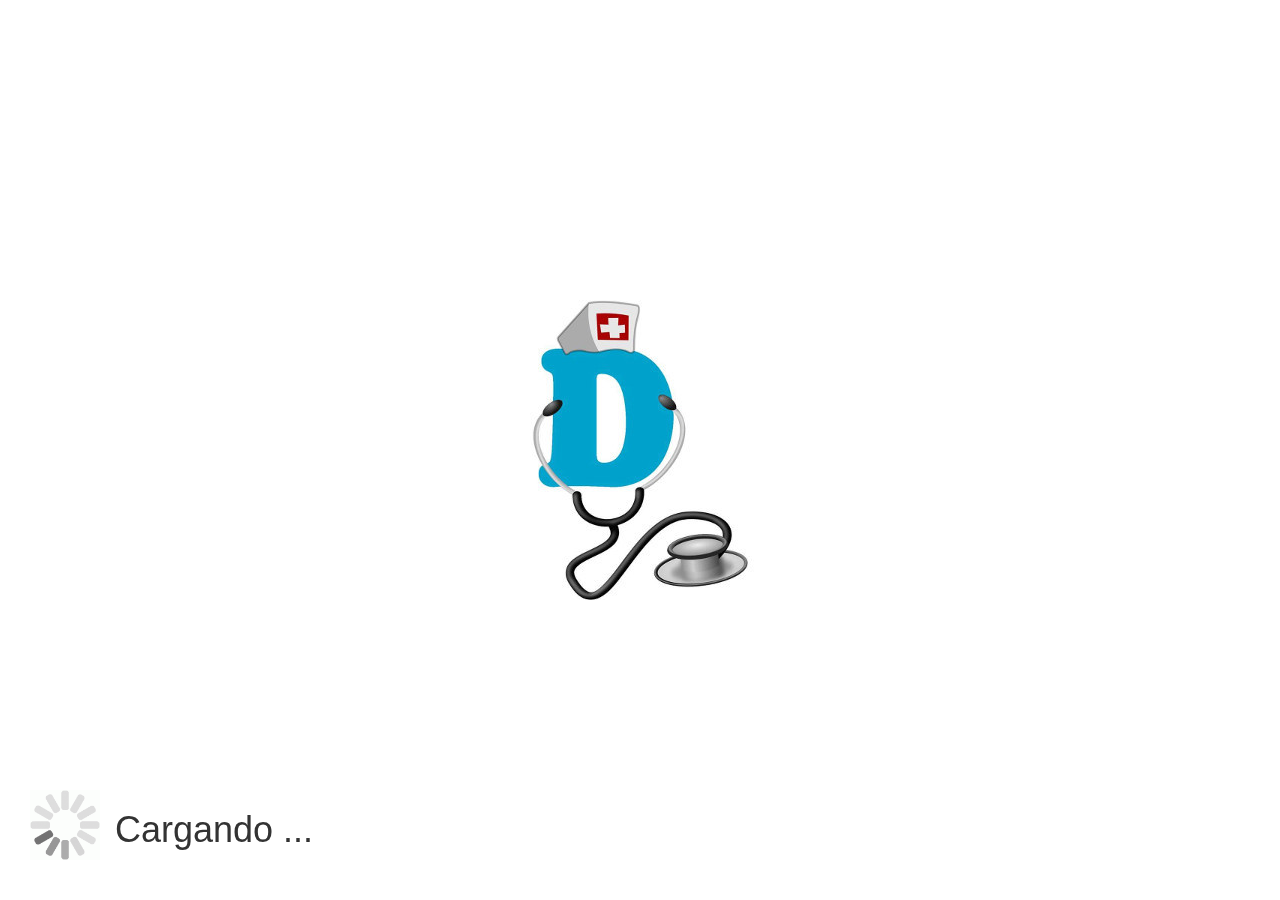
<file: index.html>
<!DOCTYPE html>
<html class="homescreen" lang="en">
<head>
    <meta charset="utf-8">
    <meta http-equiv="X-UA-Compatible" content="IE=edge">
    <meta name="viewport" content="width=device-width, initial-scale=1.0 maximum-scale=1.0, minimum-scale=1.0, user-scalable=no">

    <title>Dicleym app</title>

    <!-- Bootstrap -->
    <link href="bower_components/bootstrap/dist/css/bootstrap.min.css" rel="stylesheet">    
    <link href="css/style-aditional.css" rel="stylesheet">
    
    <!-- Manifiesto -->
    <link rel="manifest" href="manifest.json">
    <meta name="theme-color" content="#29BDBB">
    <link rel="icon" sizes="300x300" href="img/logo-300.png">
</head>
<body class="">
    <div class="col-xs-12 loading-gif">    
        <img src="img/loading.gif" alt="Logo" class="img-responsive col-xs-7">
        <h1 class="colxs-5">Cargando ...</h1>
    </div>
    
    <!-- jQuery (necessary for Bootstrap's JavaScript plugins) -->
    <script src="https://ajax.googleapis.com/ajax/libs/jquery/1.11.3/jquery.min.js"></script>
    <!-- Include all compiled plugins (below), or include individual files as needed -->
    <script src="bower_components/bootstrap/dist/js/bootstrap.min.js"></script>
    <script>
        setTimeout(function () {
        window.location = 'home.html';
        //window.location = 'somepage.html';
        //etc.
    }, 2000);
    </script>
</body>
</html>
</file>
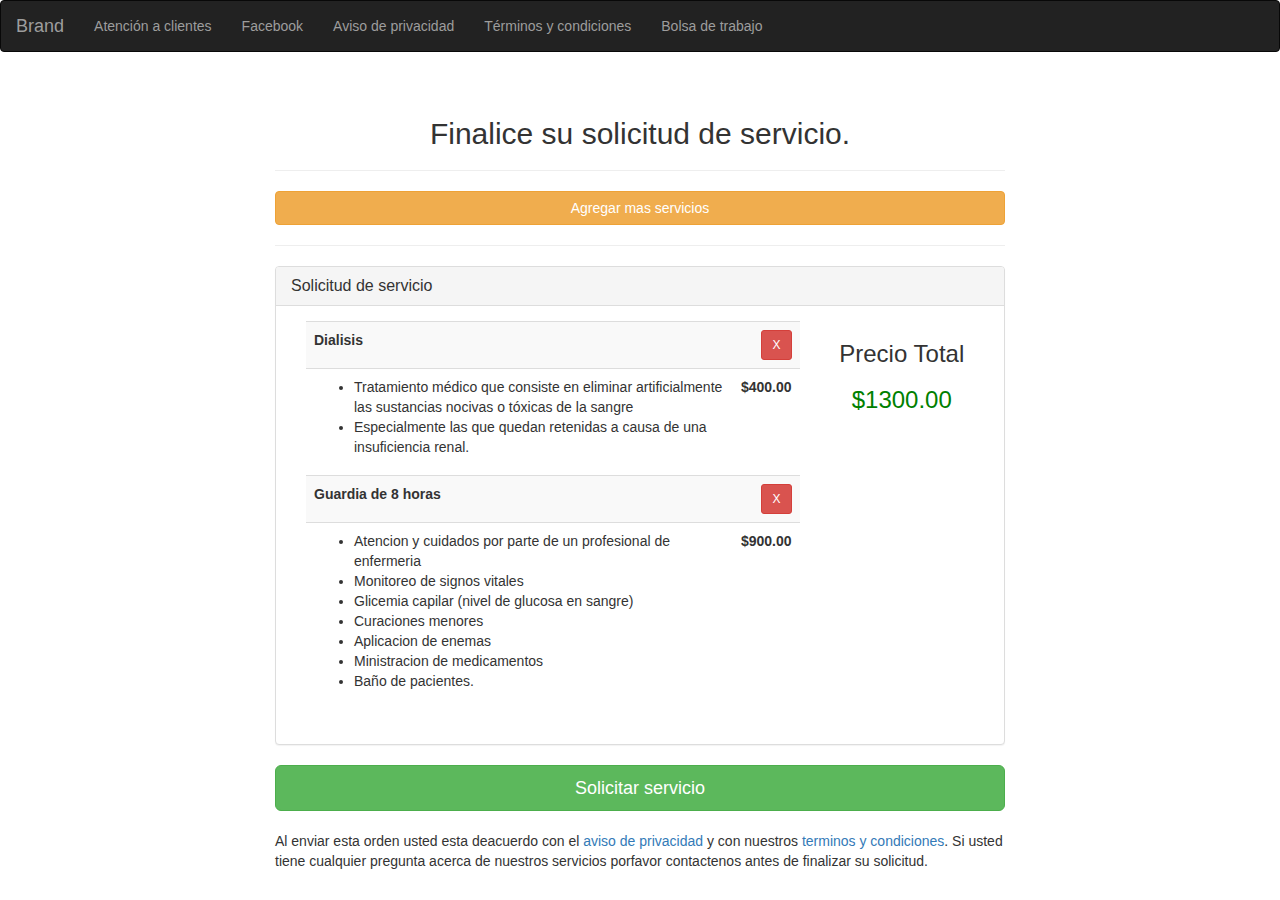
<file: checkout.html>
<!DOCTYPE html>
<html lang="en">
<head>
    <meta charset="utf-8">
    <meta http-equiv="X-UA-Compatible" content="IE=edge">
    <meta name="viewport" content="width=device-width, initial-scale=1.0 maximum-scale=1.0, minimum-scale=1.0, user-scalable=no">

    <title>Dicleym app</title>

    <!-- Bootstrap -->
    <link href="bower_components/bootstrap/dist/css/bootstrap.min.css" rel="stylesheet">
    <link href="css/style-aditional.css" rel="stylesheet">
</head>
<body>
    <nav class="navbar navbar-inverse">
        <div class="container-fluid">
            <!-- Brand and toggle get grouped for better mobile display -->
            <div class="navbar-header">
              
              <a class="navbar-brand" href="home2.html">
                <!-- <img alt="Dicleym" src="img/logo-144.png"> -->
                Brand
              </a>

              <button type="button" class="navbar-toggle collapsed" data-toggle="collapse" data-target="#bs-example-navbar-collapse-1" aria-expanded="false">
                <span class="sr-only">Toggle navigation</span>
                <span class="icon-bar"></span>
                <span class="icon-bar"></span>
                <span class="icon-bar"></span>
              </button>
            </div>

            <!-- Collect the nav links, forms, and other content for toggling -->
            <div class="collapse navbar-collapse" id="bs-example-navbar-collapse-1">
                <ul class="nav navbar-nav">
                    <li><a href="#">Atención a clientes</a></li>
                    <li><a href="#">Facebook</a></li>
                    <li><a href="#">Aviso de privacidad</a></li>
                    <li><a href="#">Términos y condiciones</a></li>
                    <li><a href="#">Bolsa de trabajo</a></li>
                </ul>
            </div><!-- /.navbar-collapse -->
        </div><!-- /.container-fluid -->
    </nav>

    <div class='container'>
    <div class='row' style='padding-top:25px; padding-bottom:25px;'>
        <div class='col-md-12'>
            <div id='mainContentWrapper'>
                <div class="col-md-8 col-md-offset-2">
                    <h2 style="text-align: center;">
                        Finalice su solicitud de servicio.
                    </h2>
                    <hr/>
                    <a href="home2.html" class="btn btn-warning" style="width: 100%;"> Agregar mas servicios</a>
                    <hr/>
                    <div class="shopping_cart">
                        <form class="form-horizontal" role="form" action="" method="post" id="payment-form">
                            <div class="panel-group" id="accordion">
                                <div class="panel panel-default">
                                    <div class="panel-heading">
                                        <h4 class="panel-title">
                                            <a data-toggle="collapse" data-parent="#accordion" href="#collapseOne">Solicitud de servicio</a>
                                        </h4>
                                    </div>
                                    <div id="collapseOne" class="panel-collapse collapse in">
                                        <div class="panel-body">
                                            <div class="items">
                                                <div class="col-md-9">
                                                    <table class="table table-striped">
                                                        <tr>
                                                            <td colspan="2">
                                                                <a class="btn btn-danger btn-sm pull-right"
                                                                   href="#"
                                                                   title="Remove Item">X</a>
                                                                <b>
                                                                    Dialisis</b></td>
                                                        </tr>
                                                        <tr>
                                                            <td>
                                                                <ul>
                                                                    <li>Tratamiento médico que consiste en eliminar artificialmente las sustancias nocivas o tóxicas de la sangre</li>
                                                                    <li>
                                                                    Especialmente las que quedan retenidas a causa de una insuficiencia renal.
                                                                    </li>
                                                                </ul>
                                                            </td>
                                                            <td>
                                                                <b>$400.00</b>
                                                            </td>
                                                        </tr>
                                                        <tr>
                                                            <td colspan="2">
                                                                <a class="btn btn-danger btn-sm pull-right"
                                                                   href="#"
                                                                   title="Remove Item">X</a>
                                                                <b>
                                                                    Guardia de 8 horas</b></td>
                                                        </tr>
                                                        <tr>
                                                            <td>
                                                                <ul>
                                                                    <li>Atencion y cuidados por parte de un profesional de enfermeria </li>
                                                                    <li>Monitoreo de signos vitales </li>
                                                                    <li>Glicemia capilar (nivel de glucosa en sangre)</li>
                                                                    <li>Curaciones menores </li>
                                                                    <li>Aplicacion de enemas </li>
                                                                    <li>Ministracion de medicamentos </li>
                                                                    <li>Baño de pacientes.</li>
                                                                </ul>
                                                            </td>
                                                            <td>
                                                                <b>$900.00</b>
                                                            </td>
                                                        </tr>
                                                    </table>
                                                </div>
                                                <div class="col-md-3">
                                                    <div style="text-align: center;">
                                                        <h3>Precio Total</h3>
                                                        <h3><span style="color:green;">$1300.00</span></h3>
                                                    </div>
                                                </div>
                                            </div>
                                        </div>
                                    </div>
                                    
                                </div>
                            </div>

                            <a class="btn btn-success btn-lg" style="width:100%;" href="compra1.html" role="button"> Solicitar servicio </a>
                            <div style="text-align: left;"><br/>
                                Al enviar esta orden usted esta deacuerdo con el <a href="#">aviso de privacidad </a> y con nuestros <a href="#"> terminos y condiciones</a>. Si usted tiene cualquier pregunta acerca de nuestros servicios porfavor contactenos antes de finalizar su solicitud.
                            </div>
                        </form>
                    </div>
                </div>
            </div>
        </div>
    </div>
    </div>


    <!-- jQuery (necessary for Bootstrap's JavaScript plugins) -->
    <script src="https://ajax.googleapis.com/ajax/libs/jquery/1.11.3/jquery.min.js"></script>
    <!-- Include all compiled plugins (below), or include individual files as needed -->
    <script src="bower_components/bootstrap/dist/js/bootstrap.min.js"></script>
</body>
</html>
</file>
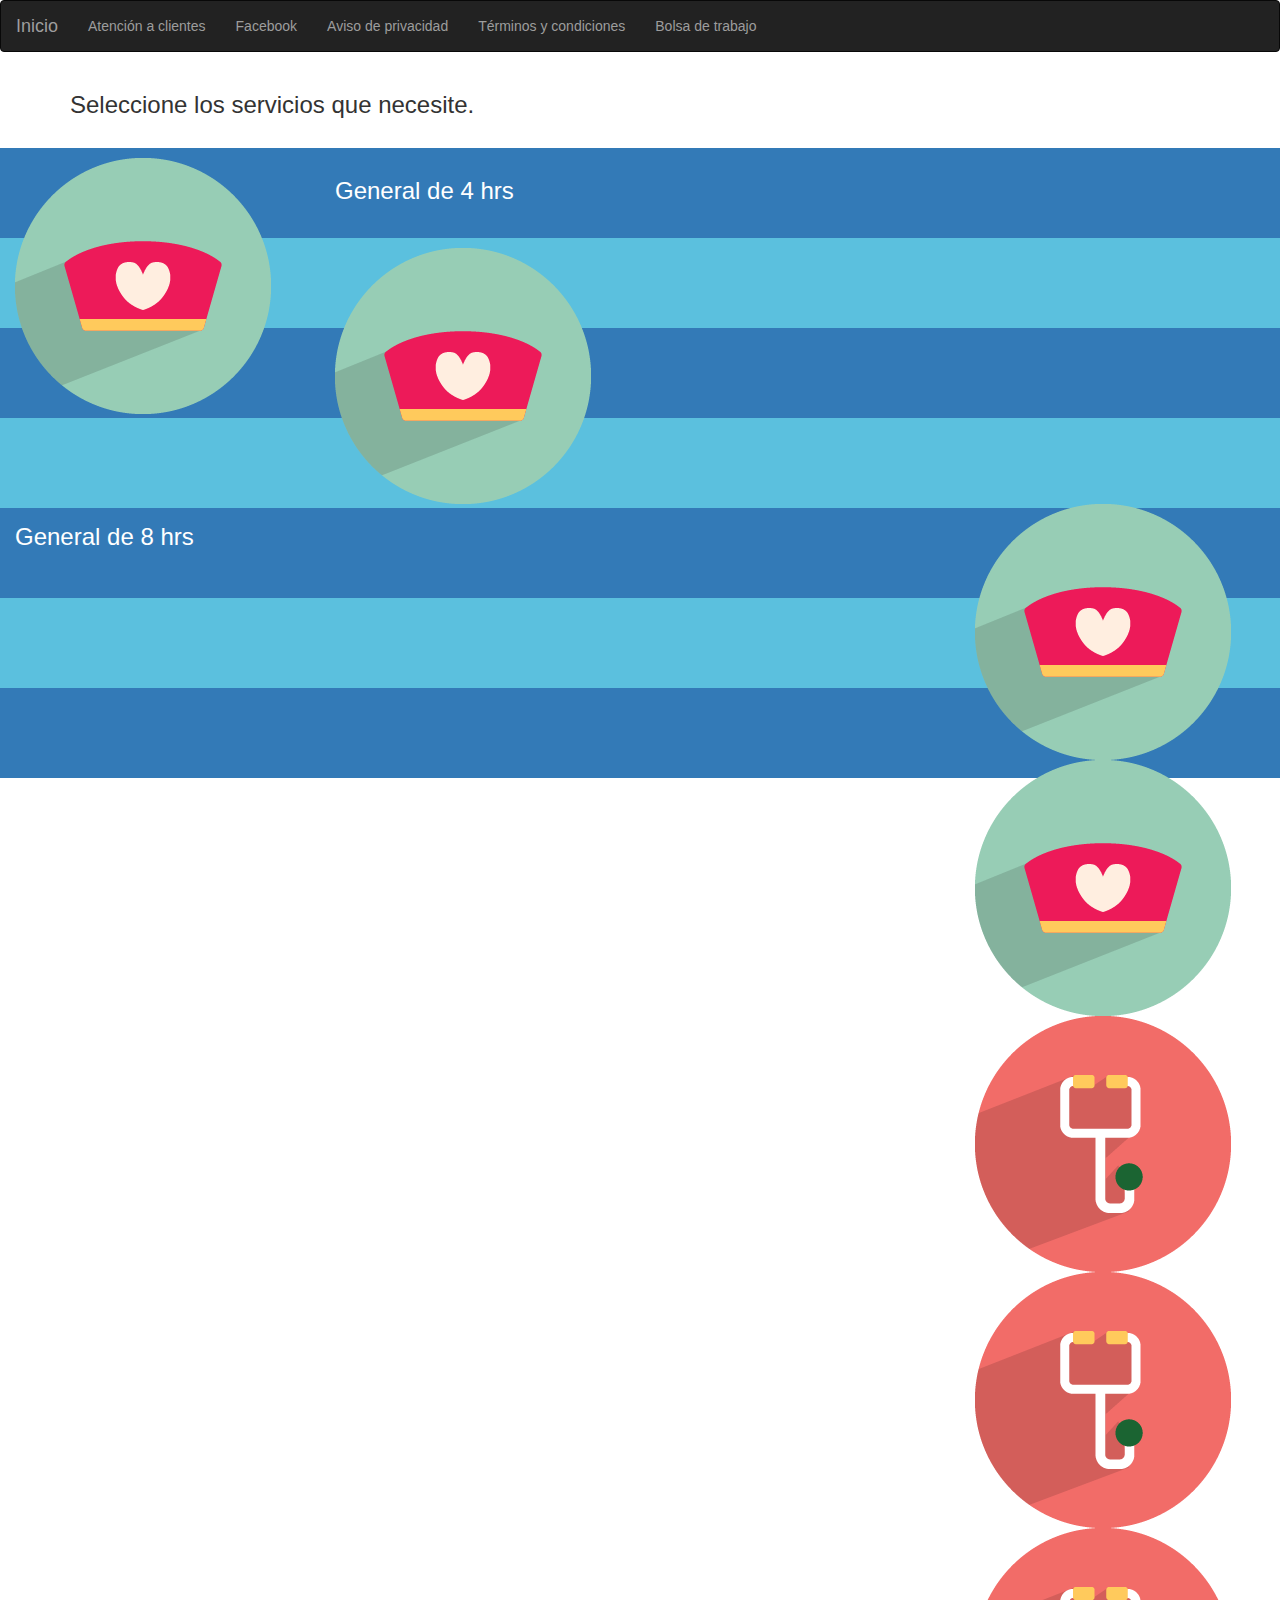
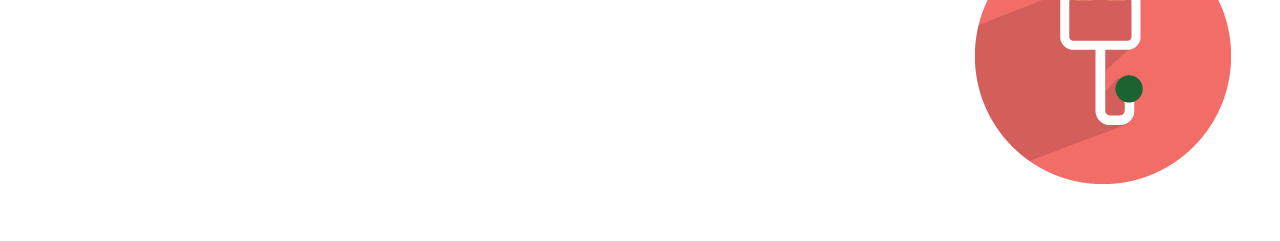
<file: guardias.html>
<!DOCTYPE html>
<html lang="en">
<head>
    <meta charset="utf-8">
    <meta http-equiv="X-UA-Compatible" content="IE=edge">
    <meta name="viewport" content="width=device-width, initial-scale=1.0 maximum-scale=1.0, minimum-scale=1.0, user-scalable=no">

    <title>Servicios</title>

    <!-- Bootstrap <--></-->
    <link href="bower_components/bootstrap/dist/css/bootstrap.min.css" rel="stylesheet">
    <link href="css/style-aditional.css" rel="stylesheet">

    <!-- Manifiesto -->
    <link rel="manifest" href="manifest.json">
    <meta name="theme-color" content="#29BDBB">
    <link rel="icon" sizes="300x300" href="img/logo-300.png">
</head>
<body>
    <nav class="navbar navbar-inverse">
        <div class="container-fluid">
            <!-- Brand and toggle get grouped for better mobile display -->
            <div class="navbar-header">
              <button type="button" class="navbar-toggle collapsed" data-toggle="collapse" data-target="#bs-example-navbar-collapse-1" aria-expanded="false">
                <span class="sr-only">Toggle navigation</span>
                <span class="icon-bar"></span>
                <span class="icon-bar"></span>
                <span class="icon-bar"></span>
              </button>
              <a class="navbar-brand" href="home2.html">Inicio</a>
            </div>

            <!-- Collect the nav links, forms, and other content for toggling -->
            <div class="collapse navbar-collapse" id="bs-example-navbar-collapse-1">
                <ul class="nav navbar-nav">
                    <li><a href="#">Atención a clientes</a></li>
                    <li><a href="#">Facebook</a></li>
                    <li><a href="#">Aviso de privacidad</a></li>
                    <li><a href="#">Términos y condiciones</a></li>
                    <li><a href="#">Bolsa de trabajo</a></li>
                </ul>
            </div><!-- /.navbar-collapse -->
        </div><!-- /.container-fluid -->
    </nav>
    <div class="container-fluid">
      <div class="row"><!-- 
      <div class="col-xs-12">
        <h3>Seleccione los servicios que necesite.</h3>        
      </div> -->

        <!-- Modal -->
        <div class="modal fade" id="myModal" tabindex="-1" role="dialog" aria-labelledby="myModalLabel">
          <div class="modal-dialog" role="document">
            <div class="modal-content">
              <div class="modal-header">
                <button type="button" class="close" data-dismiss="modal" aria-label="Close"><span aria-hidden="true">&times;</span></button>
                <h4 class="modal-title" id="myModalLabel">Guardia General de 4 horas</h4>
              </div>
              <div class="modal-body">
                <p>Atencion y cuidados por parte de un profesional de enfermeria por 8 horas que incluye monitoreo de signos vitales, ministracion de medicamentos y baño de pacientes.</p>               

                <span class="label label-success" style="font-size: 16px;">$500</span>

              </div>
              <div class="modal-footer">
                <button type="button" class="btn btn-primary add" data-dismiss="modal">Agregar</button>
                <button type="button" class="btn btn-default" data-dismiss="modal">Cancelar</button>
              </div>
            </div>
          </div>
        </div>
        
        <!-- Modal -->
        <div class="modal fade" id="myModalGral8" tabindex="-1" role="dialog" aria-labelledby="myModalLabel">
          <div class="modal-dialog" role="document">
            <div class="modal-content">
              <div class="modal-header">
                <button type="button" class="close" data-dismiss="modal" aria-label="Close"><span aria-hidden="true">&times;</span></button>
                <h4 class="modal-title" id="myModalLabel">Guardia General de 8 horas</h4>
              </div>
              <div class="modal-body">
                <p>Atencion y cuidados por parte de un profesional de enfermeria por 8 horas que incluye monitoreo de signos vitales, glicemia capilar (nivel de glucosa en sangre) curaciones menores, aplicacion de enemas, ministracion de medicamentos y baño de pacientes.</p>               

                <span class="label label-success" style="font-size: 16px;">$900</span>

              </div>
              <div class="modal-footer">
                <button type="button" class="btn btn-primary add" data-dismiss="modal">Agregar</button>
                <button type="button" class="btn btn-default" data-dismiss="modal">Cancelar</button>
              </div>
            </div>
          </div>
        </div>

        <!-- Modal -->
        <div class="modal fade" id="myModal2" tabindex="-1" role="dialog" aria-labelledby="myModalLabel">
          <div class="modal-dialog" role="document">
            <div class="modal-content">
              <div class="modal-header">
                <button type="button" class="close" data-dismiss="modal" aria-label="Close"><span aria-hidden="true">&times;</span></button>
                <h4 class="modal-title" id="myModalLabel">Guardia Especialista de 8 horas</h4>
              </div>
              <div class="modal-body">
                <p>Lorem ipsum dolor sit amet, consectetur adipiscing elit. Vivamus posuere accumsan cursus.</p>               

                <span class="label label-success" style="font-size: 16px;">$1,500</span>

              </div>
              <div class="modal-footer">
                <button type="button" class="btn btn-primary add" data-dismiss="modal">Agregar</button>
                <button type="button" class="btn btn-default" data-dismiss="modal">Cancelar</button>
              </div>
            </div>
          </div>
        </div>

          <div class="container">
            <div class="text-center alert alert-info alert-dismissible fade in" role="alert" style="display: none;">
              <button type="button" class="close"><span aria-hidden="true">×</span></button>
              <strong>¡Elemento añadido!</strong>
            </div>

            <h3>Seleccione los servicios que necesite.</h3>
            <br>

          </div>

          <div class="servicio-1 center-block" id="toma_signos_vitales" data-toggle="modal" data-target="#myModal">
            <div class="col-xs-3">
                <img src="img/icons/medical cap.png" alt="" class="img-responsive servicio-logo" alt="Responsive image">
            </div>
            <div class="col-xs-9 ">
                <h3>General de 4 hrs</h3>    
            </div>
            <div class="info-servicio"></div>            
          </div>

          <div class="servicio-2 center-block" id="toma_signos_vitales" data-toggle="modal" data-target="#myModalGral8">
            <div class="col-xs-3">
                <img src="img/icons/medical cap.png" alt="" class="img-responsive servicio-logo" alt="Responsive image">
            </div>
            <div class="col-xs-9">
                <h3>General de 8 hrs</h3>    
            </div>            
          </div>
          <div class="servicio-1 center-block" id="toma_signos_vitales">
            <div class="col-xs-3">
                <img src="img/icons/medical cap.png" alt="" class="img-responsive servicio-logo" alt="Responsive image">
            </div>
            <div class="col-xs-9">
                <h3>General de 12 hrs</h3>    
            </div>            
          </div>
          <div class="servicio-2 center-block" id="toma_signos_vitales">
            <div class="col-xs-3">
                <img src="img/icons/medical cap.png" alt="" class="img-responsive servicio-logo" alt="Responsive image">
            </div>
            <div class="col-xs-9">
                <h3>General de 24 hrs</h3>    
            </div>            
          </div>
          <div class="servicio-1 center-block" id="toma_signos_vitales" data-toggle="modal" data-target="#myModal2">
            <div class="col-xs-3">
                <img src="img/icons/doctor.png" alt="" class="img-responsive servicio-logo" alt="Responsive image">
            </div>
            <div class="col-xs-9">
                <h3>Especialista de 8 hrs</h3>    
            </div>            
          </div>
          <div class="servicio-2 center-block" id="toma_signos_vitales">
            <div class="col-xs-3">
                <img src="img/icons/doctor.png" alt="" class="img-responsive servicio-logo" alt="Responsive image">
            </div>
            <div class="col-xs-9">
                <h3>Especialista de 12 hrs</h3>    
            </div>            
          </div>
          <div class="servicio-1 center-block" id="toma_signos_vitales">
            <div class="col-xs-3">
                <img src="img/icons/doctor.png" alt="" class="img-responsive servicio-logo" alt="Responsive image">
            </div>
            <div class="col-xs-9">
                <h3>Especialista de 24 hrs</h3>    
            </div>            
          </div>
          
      </div>
    </div>

    <!-- jQuery (necessary for Bootstrap's JavaScript plugins) -->
    <script src="https://ajax.googleapis.com/ajax/libs/jquery/1.11.3/jquery.min.js"></script>
    <!-- Include all compiled plugins (below), or include individual files as needed -->
    <script src="bower_components/bootstrap/dist/js/bootstrap.min.js"></script>

    <script>
      $(".add").click(function() {
        $(".alert").css("display","block");
      });

      $(".close").click(function() {
        $(".alert").css("display","none");
      });
    </script>
</body>
</html>
</file>
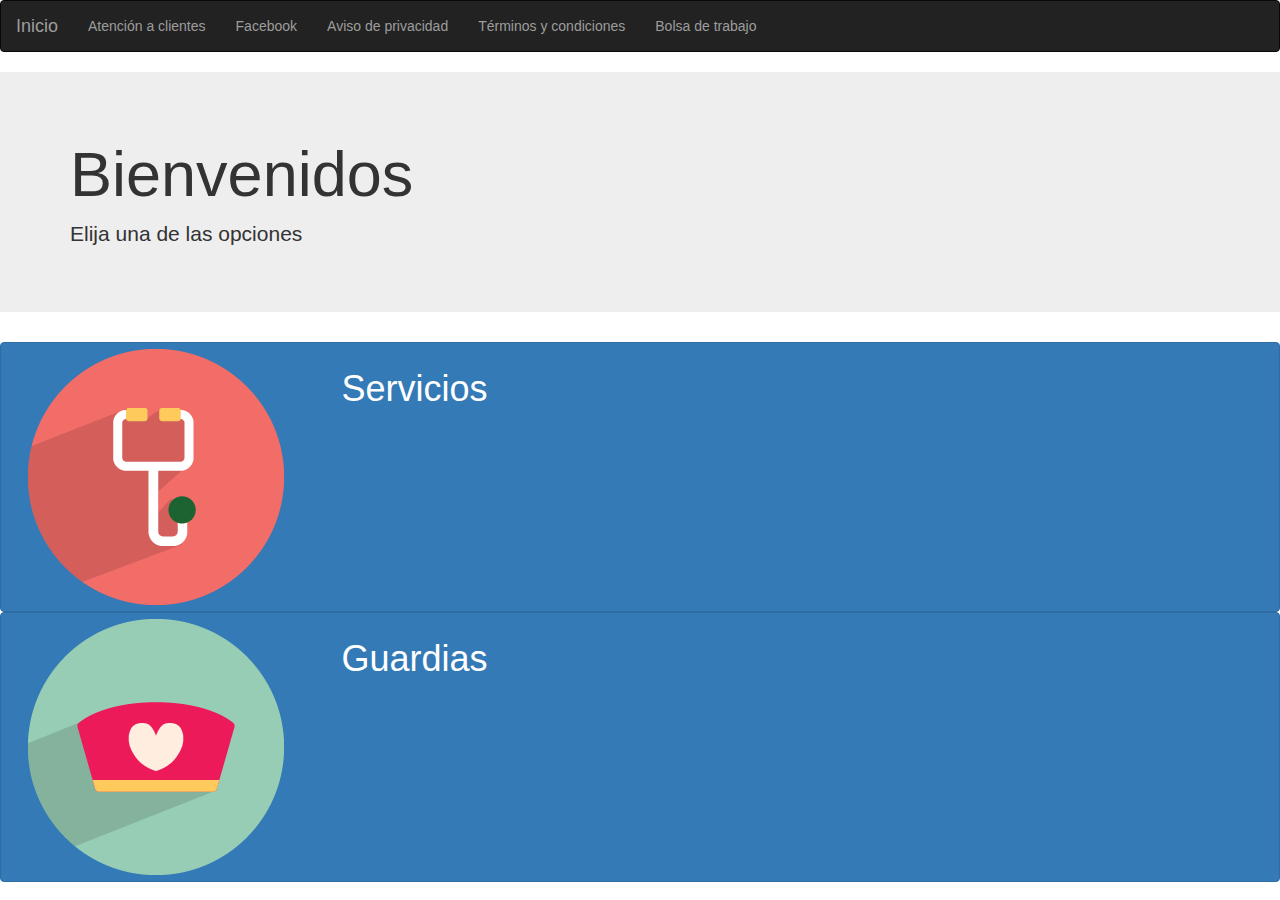
<file: home.html>
<!DOCTYPE html>
<html lang="en">
<head>
    <meta charset="utf-8">
    <meta http-equiv="X-UA-Compatible" content="IE=edge">
    <meta name="viewport" content="width=device-width, initial-scale=1.0 maximum-scale=1.0, minimum-scale=1.0, user-scalable=no">

    <title>Dicleym app</title>

    <!-- Bootstrap -->
    <link href="bower_components/bootstrap/dist/css/bootstrap.min.css" rel="stylesheet">
    <link href="css/style-aditional.css" rel="stylesheet">

    <!-- Manifiesto -->
    <link rel="manifest" href="manifest.json">
    <meta name="theme-color" content="#29BDBB">
    <link rel="icon" sizes="300x300" href="img/logo-300.png">
</head>
<body>
    <nav class="navbar navbar-inverse">
        <div class="container-fluid">
            <!-- Brand and toggle get grouped for better mobile display -->
            <div class="navbar-header">
              <button type="button" class="navbar-toggle collapsed" data-toggle="collapse" data-target="#bs-example-navbar-collapse-1" aria-expanded="false">
                <span class="sr-only">Toggle navigation</span>
                <span class="icon-bar"></span>
                <span class="icon-bar"></span>
                <span class="icon-bar"></span>
              </button>
              <a class="navbar-brand" href="#">Inicio</a>
            </div>

            <!-- Collect the nav links, forms, and other content for toggling -->
            <div class="collapse navbar-collapse" id="bs-example-navbar-collapse-1">
                <ul class="nav navbar-nav">
                    <li><a href="#">Atención a clientes</a></li>
                    <li><a href="#">Facebook</a></li>
                    <li><a href="#">Aviso de privacidad</a></li>
                    <li><a href="#">Términos y condiciones</a></li>
                    <li><a href="#">Bolsa de trabajo</a></li>
                </ul>
            </div><!-- /.navbar-collapse -->
        </div><!-- /.container-fluid -->
    </nav>


    <div class="jumbotron">
      <div class="container">
          <h1>Bienvenidos</h1>
          <p>Elija una de las opciones</p>
      </div>
    </div>

    <div class="index-btn">        
        <a class="btn btn-primary col-xs-12" href="servicios.html" role="button">
            <div class="col-xs-3">
                <img src="img/icons/doctor.png" alt="" class="img-responsive servicio-logo" alt="Responsive image">
            </div>
            <div class="col-xs-9 pull-left">
                <h1>Servicios</h1>    
            </div> 
        </a>
        <br><br><br><br><br><br>
        <a class="btn btn-primary col-xs-12" href="guardias.html" role="button">
            <div class="col-xs-3">
                <img src="img/icons/medical cap.png" alt="" class="img-responsive servicio-logo" alt="Responsive image">
            </div>
            <div class="col-xs-9 pull-left">
                <h1>Guardias</h1>    
            </div> 
        </a>
        </div>


    <!-- jQuery (necessary for Bootstrap's JavaScript plugins) -->
    <script src="https://ajax.googleapis.com/ajax/libs/jquery/1.11.3/jquery.min.js"></script>
    <!-- Include all compiled plugins (below), or include individual files as needed -->
    <script src="bower_components/bootstrap/dist/js/bootstrap.min.js"></script>
</body>
</html>
</file>
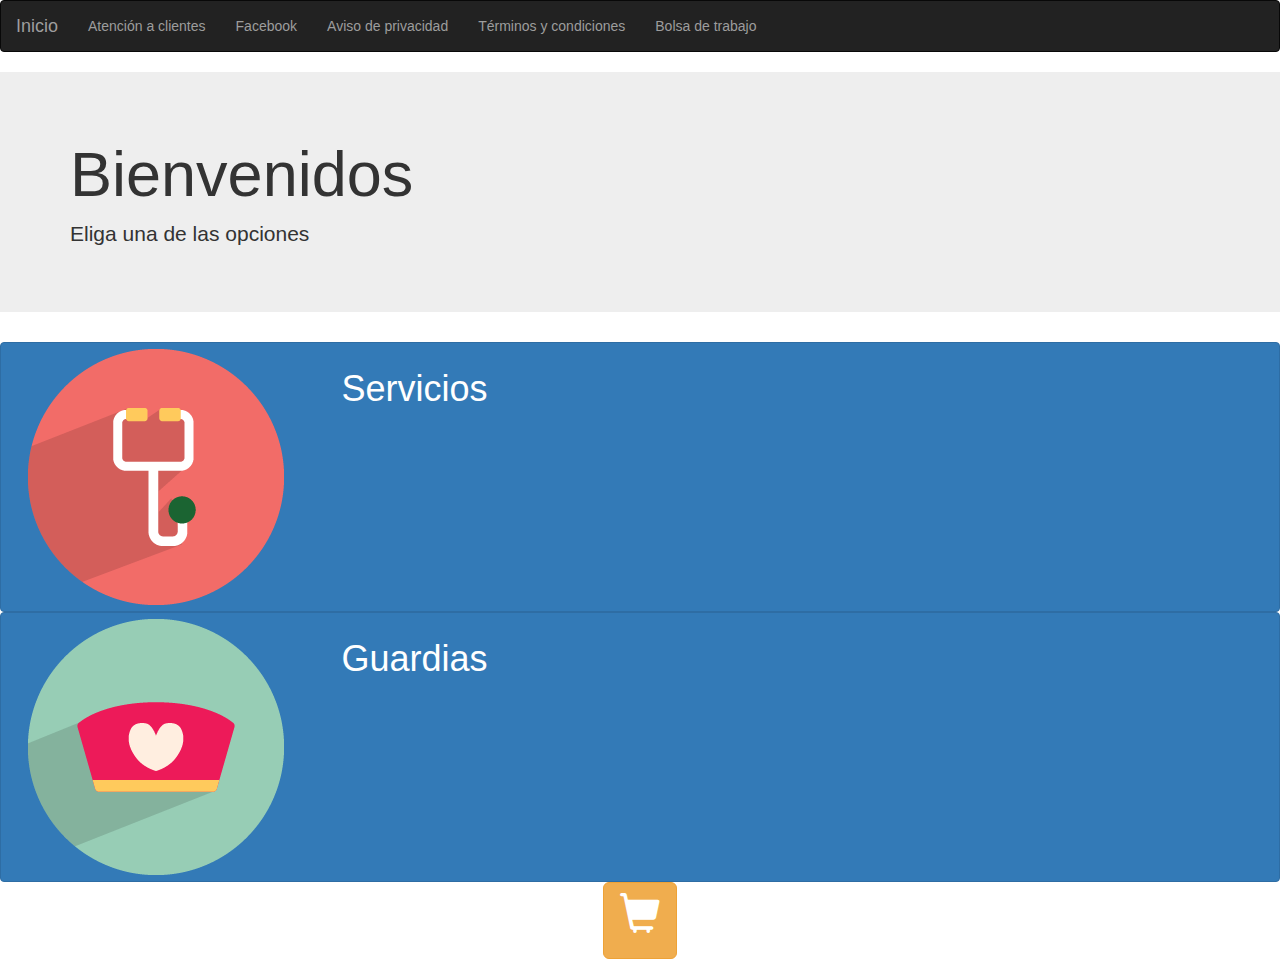
<file: home2.html>
<!DOCTYPE html>
<html lang="en">
<head>
    <meta charset="utf-8">
    <meta http-equiv="X-UA-Compatible" content="IE=edge">
    <meta name="viewport" content="width=device-width, initial-scale=1.0 maximum-scale=1.0, minimum-scale=1.0, user-scalable=no">

    <title>Dicleym app</title>

    <!-- Bootstrap -->
    <link href="bower_components/bootstrap/dist/css/bootstrap.min.css" rel="stylesheet">
    <link href="css/style-aditional.css" rel="stylesheet">
</head>
<body>
    <nav class="navbar navbar-inverse">
        <div class="container-fluid">
            <!-- Brand and toggle get grouped for better mobile display -->
            <div class="navbar-header">
              <button type="button" class="navbar-toggle collapsed" data-toggle="collapse" data-target="#bs-example-navbar-collapse-1" aria-expanded="false">
                <span class="sr-only">Toggle navigation</span>
                <span class="icon-bar"></span>
                <span class="icon-bar"></span>
                <span class="icon-bar"></span>
              </button>
              <a class="navbar-brand" href="#">Inicio</a>
            </div>

            <!-- Collect the nav links, forms, and other content for toggling -->
            <div class="collapse navbar-collapse" id="bs-example-navbar-collapse-1">
                <ul class="nav navbar-nav">
                    <li><a href="#">Atención a clientes</a></li>
                    <li><a href="#">Facebook</a></li>
                    <li><a href="#">Aviso de privacidad</a></li>
                    <li><a href="#">Términos y condiciones</a></li>
                    <li><a href="#">Bolsa de trabajo</a></li>
                </ul>
            </div><!-- /.navbar-collapse -->
        </div><!-- /.container-fluid -->
    </nav>


    <div class="jumbotron">
      <div class="container">
          <h1>Bienvenidos</h1>
          <p>Eliga una de las opciones</p>
      </div>
    </div>

    <div class="index-btn">        
        <a class="btn btn-primary col-xs-12" href="servicios.html" role="button">
            <div class="col-xs-3">
                <img src="img/icons/doctor.png" alt="" class="img-responsive servicio-logo" alt="Responsive image">
            </div>
            <div class="col-xs-9 pull-left">
                <h1>Servicios</h1>    
            </div> 
        </a>
        <br><br><br><br><br><br>
        <a class="btn btn-primary col-xs-12" href="guardias.html" role="button">
            <div class="col-xs-3">
                <img src="img/icons/medical cap.png" alt="" class="img-responsive servicio-logo" alt="Responsive image">
            </div>
            <div class="col-xs-9 pull-left">
                <h1>Guardias</h1>    
            </div> 
        </a>
        
        <br><br><br><br><br>
        <div class="row text-center">
            
        <a class="btn btn-warning btn-lg " href="checkout.html" role="button">
            <p class="text-center"><span class="glyphicon glyphicon-shopping-cart" aria-hidden="true" style="font-size: 40px;"></span></p>
        </a>

        </div>

        </div>


    <!-- jQuery (necessary for Bootstrap's JavaScript plugins) -->
    <script src="https://ajax.googleapis.com/ajax/libs/jquery/1.11.3/jquery.min.js"></script>
    <!-- Include all compiled plugins (below), or include individual files as needed -->
    <script src="bower_components/bootstrap/dist/js/bootstrap.min.js"></script>
</body>
</html>
</file>
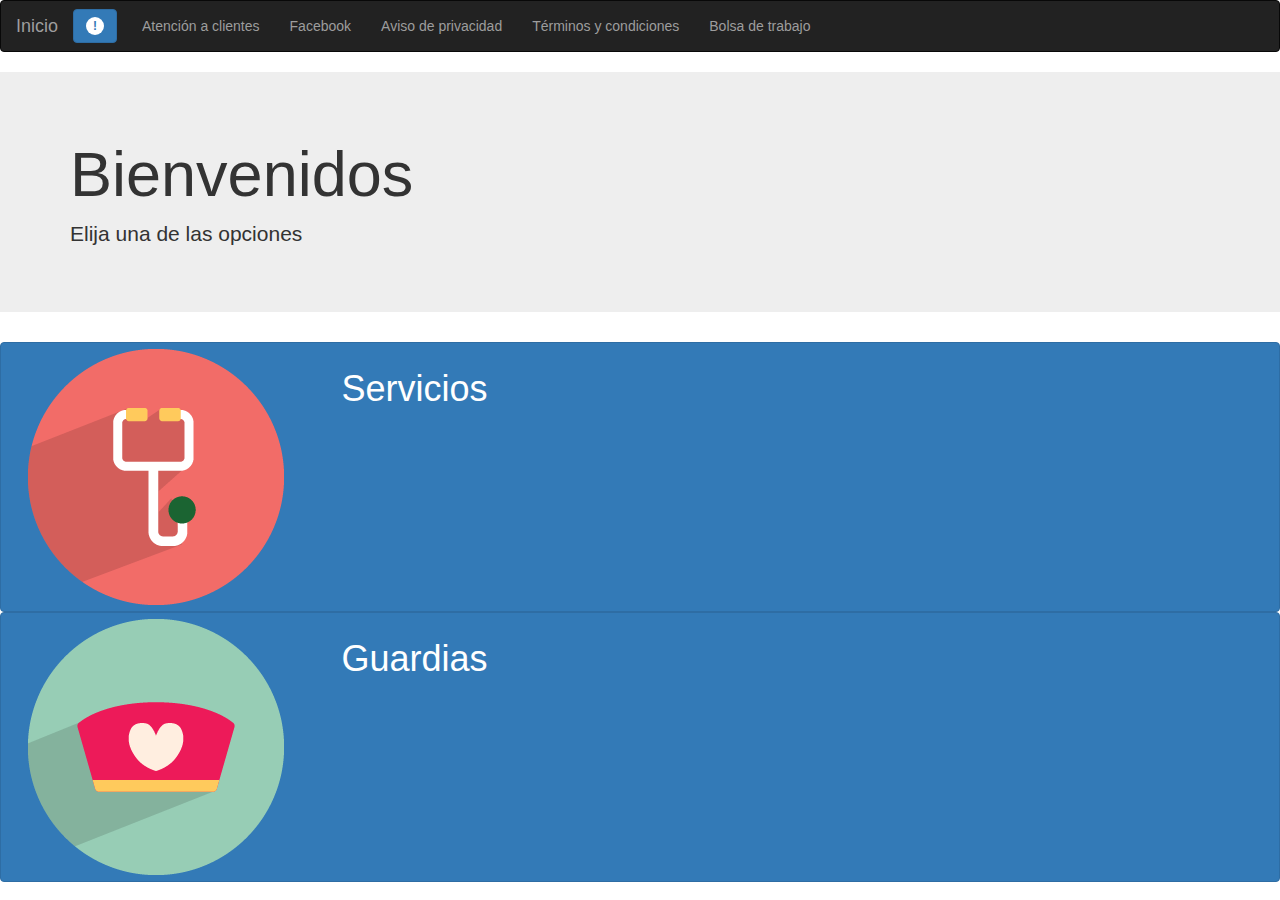
<file: home3.html>
<!DOCTYPE html>
<html lang="en">
<head>
    <meta charset="utf-8">
    <meta http-equiv="X-UA-Compatible" content="IE=edge">
    <meta name="viewport" content="width=device-width, initial-scale=1.0 maximum-scale=1.0, minimum-scale=1.0, user-scalable=no">

    <title>Dicleym app</title>

    <!-- Bootstrap -->
    <link href="bower_components/bootstrap/dist/css/bootstrap.min.css" rel="stylesheet">
    <link href="css/style-aditional.css" rel="stylesheet">

    <!-- Manifiesto -->
    <link rel="manifest" href="manifest.json">
    <meta name="theme-color" content="#29BDBB">
    <link rel="icon" sizes="300x300" href="img/logo-300.png">
</head>
<body>
    <nav class="navbar navbar-inverse">
        <div class="container-fluid">
            <!-- Brand and toggle get grouped for better mobile display -->
            <div class="navbar-header">
              <button type="button" class="navbar-toggle collapsed" data-toggle="collapse" data-target="#bs-example-navbar-collapse-1" aria-expanded="false">
                <span class="sr-only">Toggle navigation</span>
                <span class="icon-bar"></span>
                <span class="icon-bar"></span>
                <span class="icon-bar"></span>
              </button>
              <a class="navbar-brand" href="#">Inicio</a>

              <button class="btn btn-primary pull-right btn-badge" type="button" style="margin-top: 8px; margin-right: 10px;" data-toggle="modal" data-target="#myModal">
                  <span class="badge">!</span>
                </button>
            </div>

            <!-- Collect the nav links, forms, and other content for toggling -->
            <div class="collapse navbar-collapse" id="bs-example-navbar-collapse-1">
                <ul class="nav navbar-nav">
                    <li><a href="#">Atención a clientes</a></li>
                    <li><a href="#">Facebook</a></li>
                    <li><a href="#">Aviso de privacidad</a></li>
                    <li><a href="#">Términos y condiciones</a></li>
                    <li><a href="#">Bolsa de trabajo</a></li>
                </ul>
            </div><!-- /.navbar-collapse -->
        </div><!-- /.container-fluid -->
    </nav>
    

    <!-- Modal -->
        <div class="modal fade" id="myModal" tabindex="-1" role="dialog" aria-labelledby="myModalLabel">
          <div class="modal-dialog" role="document">
            <div class="modal-content">
            <div class="modal-header">
                
            </div>
            <div class="modal-body">
              <div class="container">
                <div class="text-center alert alert-warning alert-dismissible fade in" role="alert" style="display: none;">
                      <button type="button" class="close"><span aria-hidden="true">×</span></button>
                      Tu enfermer@ <br> <strong> Lorena Flores López </strong> ha confirmado tu solicitud. <br> En breve se comunicara contigo
                </div>
            </div>
                
            </div>
            <div class="modal-footer">
                <button type="button" class="btn btn-primary ok" data-dismiss="modal">Entendido</button>
              </div>
            </div>
            </div>
          </div>
        </div>



    <div class="jumbotron">
      <div class="container">
          <h1>Bienvenidos</h1>
          <p>Elija una de las opciones</p>
      </div>
    </div>

    

    <div class="index-btn">        
        <a class="btn btn-primary col-xs-12" href="servicios.html" role="button">
            <div class="col-xs-3">
                <img src="img/icons/doctor.png" alt="" class="img-responsive servicio-logo" alt="Responsive image">
            </div>
            <div class="col-xs-9 pull-left">
                <h1>Servicios</h1>    
            </div> 
        </a>
        <br><br><br><br><br><br>
        <a class="btn btn-primary col-xs-12" href="guardias.html" role="button">
            <div class="col-xs-3">
                <img src="img/icons/medical cap.png" alt="" class="img-responsive servicio-logo" alt="Responsive image">
            </div>
            <div class="col-xs-9 pull-left">
                <h1>Guardias</h1>    
            </div> 
        </a>
        </div>


    <!-- jQuery (necessary for Bootstrap's JavaScript plugins) -->
    <script src="https://ajax.googleapis.com/ajax/libs/jquery/1.11.3/jquery.min.js"></script>
    <!-- Include all compiled plugins (below), or include individual files as needed -->
    <script src="bower_components/bootstrap/dist/js/bootstrap.min.js"></script>

    <script>
      $(".alert").css("display","block").delay(3000);

      $(".ok").click(function() {
        $(".alert").css("display","none");
      });
    </script>

</body>
</html>
</file>
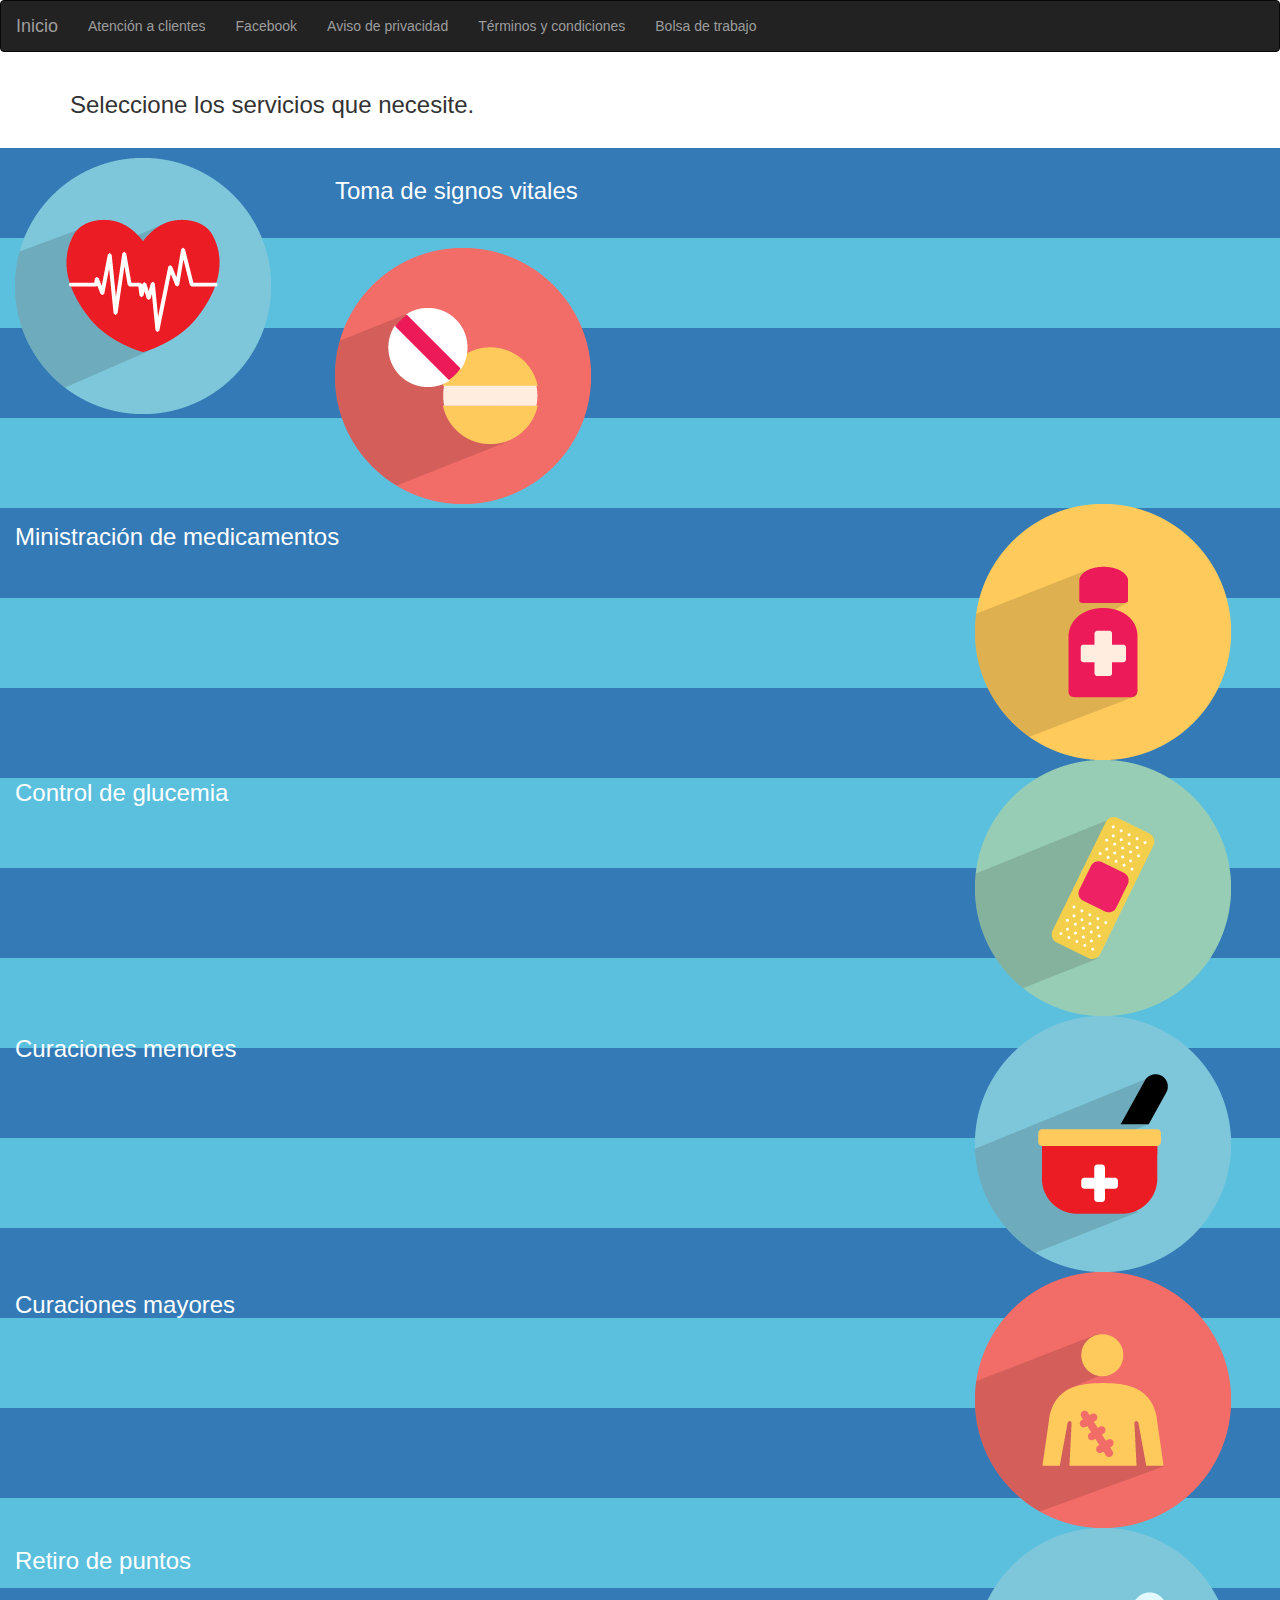
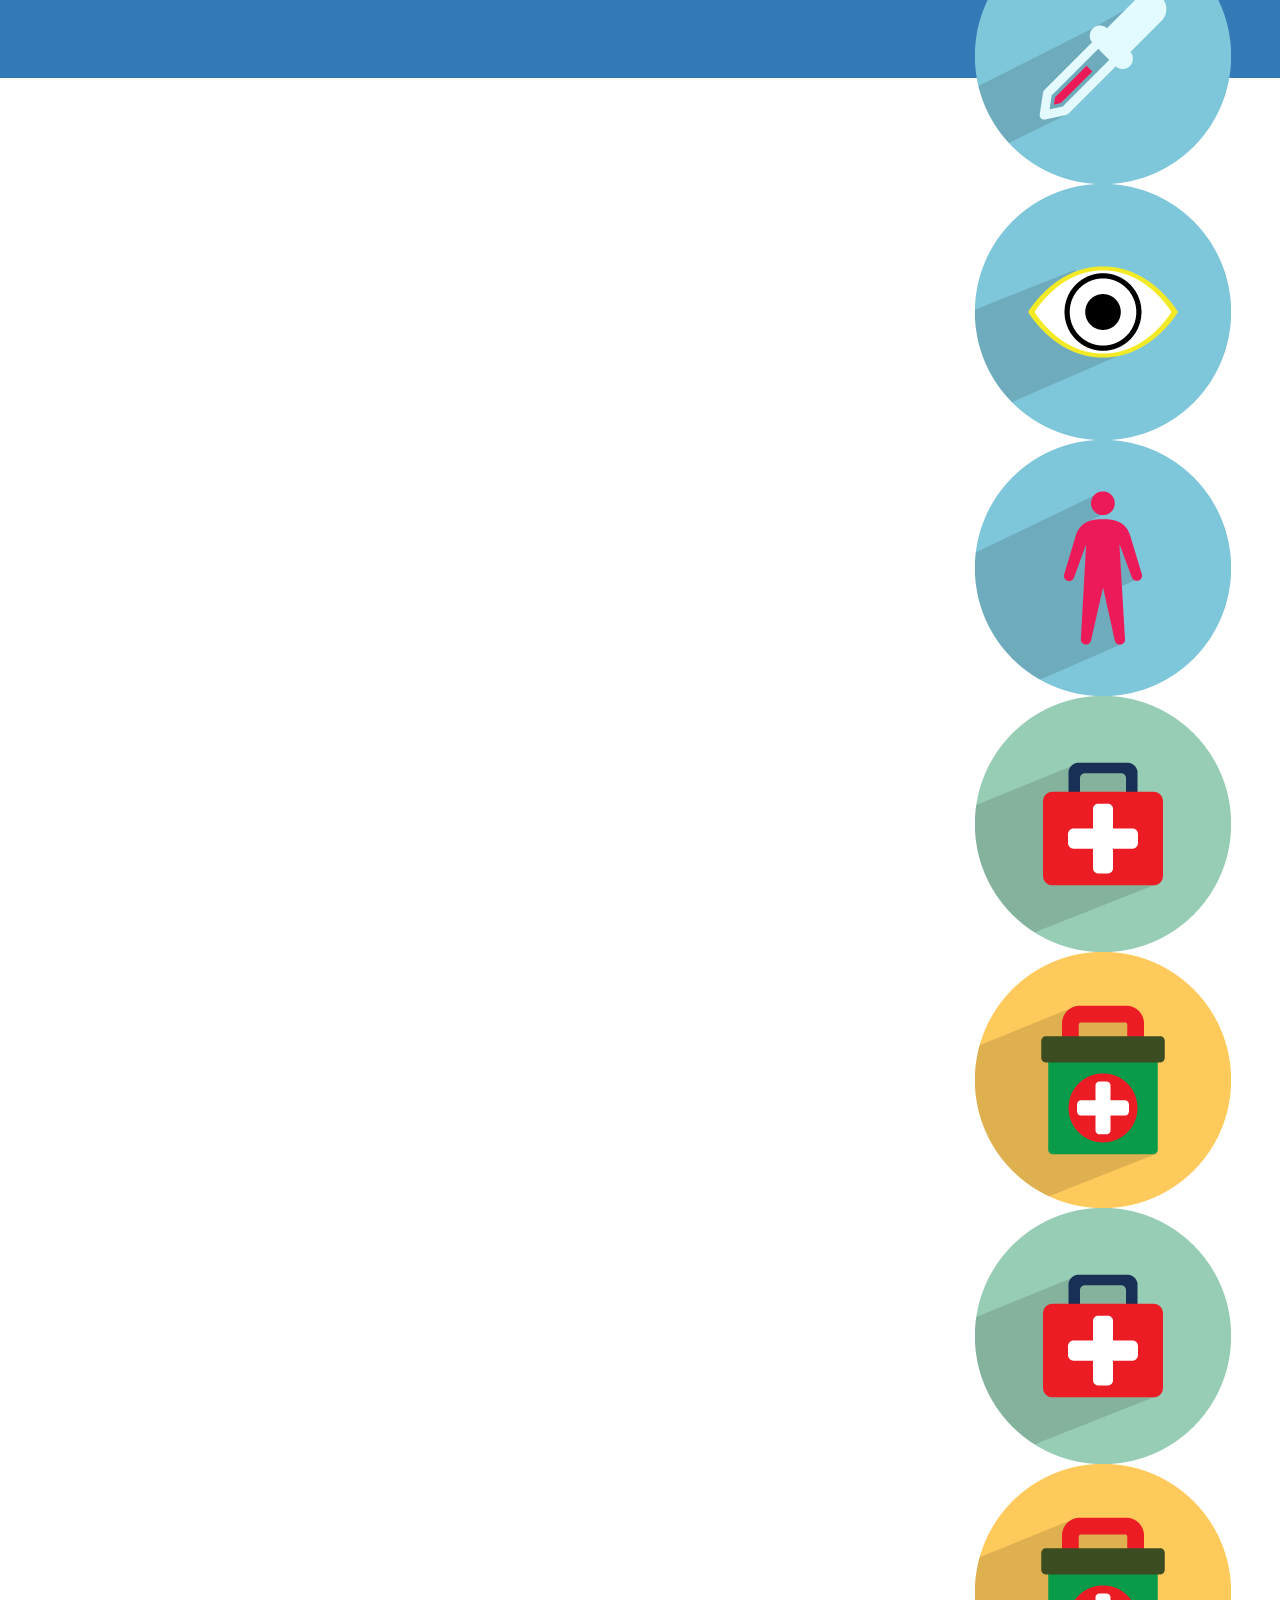
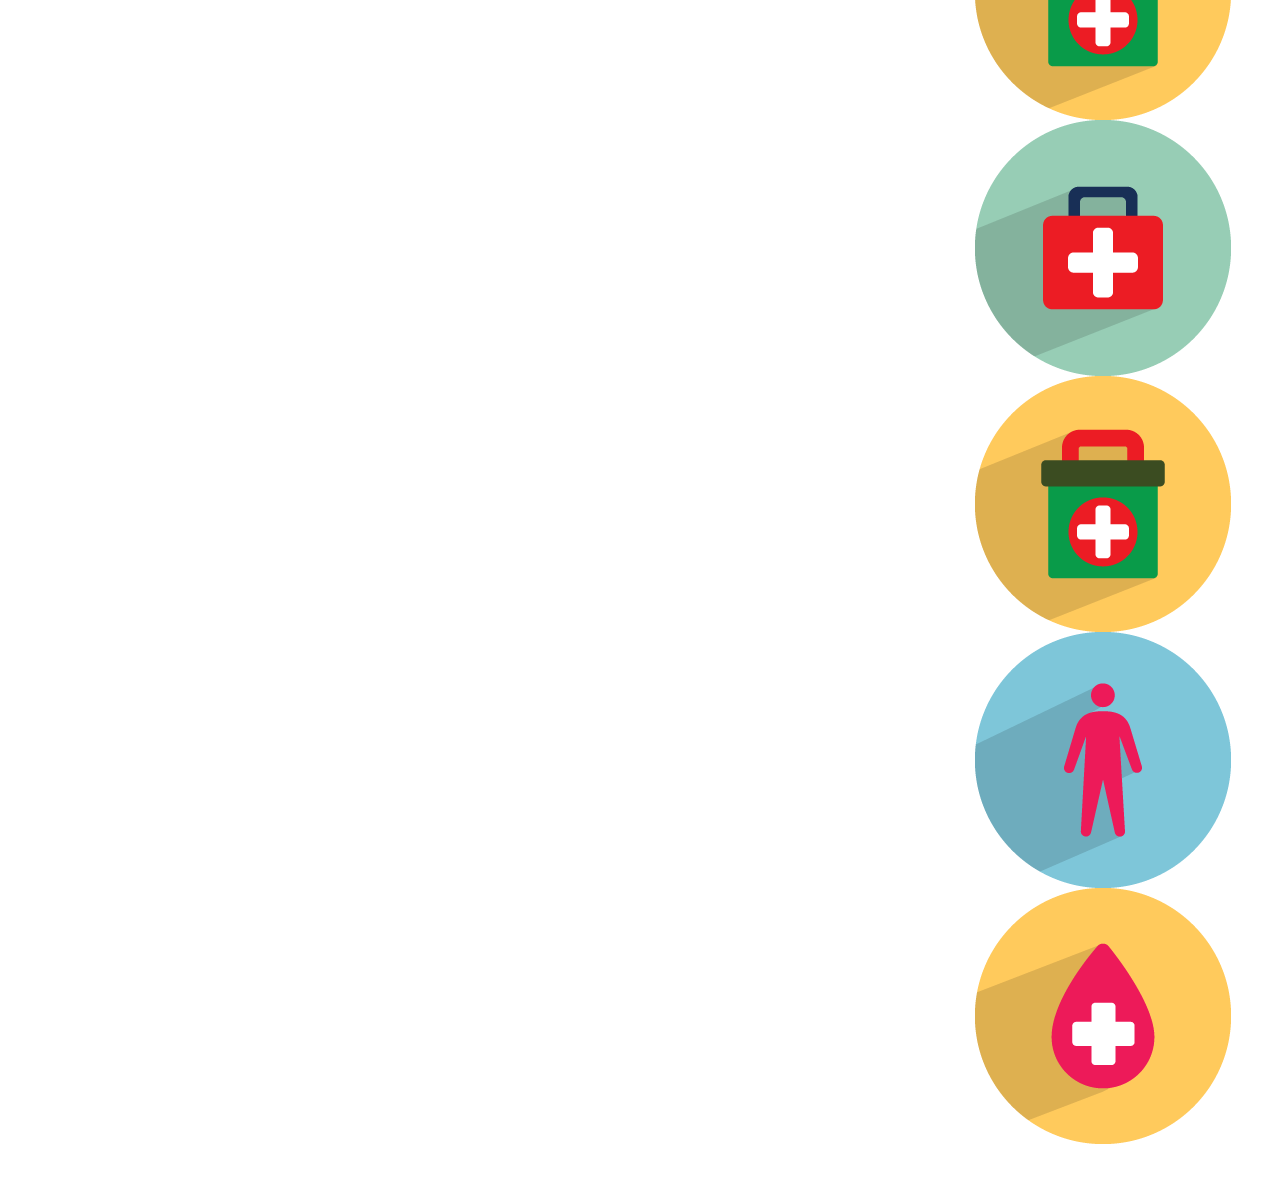
<file: servicios.html>
<!DOCTYPE html>
<html lang="en">
<head>
    <meta charset="utf-8">
    <meta http-equiv="X-UA-Compatible" content="IE=edge">
    <meta name="viewport" content="width=device-width, initial-scale=1.0 maximum-scale=1.0, minimum-scale=1.0, user-scalable=no">

    <title>Servicios</title>

    <!-- Bootstrap <--></-->
    <link href="bower_components/bootstrap/dist/css/bootstrap.min.css" rel="stylesheet">
    <link href="css/style-aditional.css" rel="stylesheet">

    <!-- Manifiesto -->
    <link rel="manifest" href="manifest.json">
    <meta name="theme-color" content="#29BDBB">
    <link rel="icon" sizes="300x300" href="img/logo-300.png">
</head>
<body>
    <nav class="navbar navbar-inverse">
        <div class="container-fluid">
            <!-- Brand and toggle get grouped for better mobile display -->
            <div class="navbar-header">
              <button type="button" class="navbar-toggle collapsed" data-toggle="collapse" data-target="#bs-example-navbar-collapse-1" aria-expanded="false">
                <span class="sr-only">Toggle navigation</span>
                <span class="icon-bar"></span>
                <span class="icon-bar"></span>
                <span class="icon-bar"></span>
              </button>
              <a class="navbar-brand" href="home2.html">Inicio</a>
            </div>

            <!-- Collect the nav links, forms, and other content for toggling -->
            <div class="collapse navbar-collapse" id="bs-example-navbar-collapse-1">
                <ul class="nav navbar-nav">
                    <li><a href="#">Atención a clientes</a></li>
                    <li><a href="#">Facebook</a></li>
                    <li><a href="#">Aviso de privacidad</a></li>
                    <li><a href="#">Términos y condiciones</a></li>
                    <li><a href="#">Bolsa de trabajo</a></li>
                </ul>
            </div><!-- /.navbar-collapse -->
        </div><!-- /.container-fluid -->
    </nav>
    <div class="container-fluid">
      <div class="row"><!-- 
      <div class="col-xs-12">
        <h3>Seleccione los servicios que necesite.</h3>        
      </div> -->

        <!-- Modal -->
        <div class="modal fade" id="myModal" tabindex="-1" role="dialog" aria-labelledby="myModalLabel">
          <div class="modal-dialog" role="document">
            <div class="modal-content">
              <div class="modal-header">
                <button type="button" class="close" data-dismiss="modal" aria-label="Close"><span aria-hidden="true">&times;</span></button>
                <h4 class="modal-title" id="myModalLabel">Toma de signos vitales</h4>
              </div>
              <div class="modal-body">
                <p>Procedimiento que permite identificar el estado hemodinámico, incluye verificacion de presión arterial, frecuencias cardiaca y respiratoria y temperatura corporal.</p>               

                <span class="label label-success" style="font-size: 16px;">$70</span>

              </div>
              <div class="modal-footer">
                <button type="button" class="btn btn-primary add" data-dismiss="modal">Agregar</button>
                <button type="button" class="btn btn-default" data-dismiss="modal">Cancelar</button>
              </div>
            </div>
          </div>
        </div>

        <!-- Modal -->
        <div class="modal fade" id="myModal2" tabindex="-1" role="dialog" aria-labelledby="myModalLabel">
          <div class="modal-dialog" role="document">
            <div class="modal-content">
              <div class="modal-header">
                <button type="button" class="close" data-dismiss="modal" aria-label="Close"><span aria-hidden="true">&times;</span></button>
                <h4 class="modal-title" id="myModalLabel">Ministración de medicamentos</h4>
              </div>
              <div class="modal-body">
                <p>Lorem ipsum dolor sit amet, consectetur adipiscing elit. Vivamus posuere accumsan cursus.</p>               

                <span class="label label-success" style="font-size: 16px;">$75</span>

              </div>
              <div class="modal-footer">
                <button type="button" class="btn btn-primary add" data-dismiss="modal">Agregar</button>
                <button type="button" class="btn btn-default" data-dismiss="modal">Cancelar</button>
              </div>
            </div>
          </div>
        </div>

        <!-- Modal -->
        <div class="modal fade" id="myModalDialisis" tabindex="-1" role="dialog" aria-labelledby="myModalLabel">
          <div class="modal-dialog" role="document">
            <div class="modal-content">
              <div class="modal-header">
                <button type="button" class="close" data-dismiss="modal" aria-label="Close"><span aria-hidden="true">&times;</span></button>
                <h4 class="modal-title" id="myModalLabel">Dialisis</h4>
              </div>
              <div class="modal-body">
                <p>Tratamiento médico que consiste en eliminar artificialmente las sustancias nocivas o tóxicas de la sangre, especialmente las que quedan retenidas a causa de una insuficiencia renal.</p>               

                <span class="label label-success" style="font-size: 16px;">$400</span>

              </div>
              <div class="modal-footer">
                <button type="button" class="btn btn-primary add" data-dismiss="modal">Agregar</button>
                <button type="button" class="btn btn-default" data-dismiss="modal">Cancelar</button>
              </div>
            </div>
          </div>
        </div>

          <div class="container">
            <div class="text-center alert alert-info alert-dismissible fade in" role="alert" style="display: none;">
              <button type="button" class="close"><span aria-hidden="true">×</span></button>
              <strong>¡Elemento añadido!</strong>
            </div>

            <h3>Seleccione los servicios que necesite.</h3>
            <br>

          </div>


          <div class="servicio-1 center-block" id="toma_signos_vitales" data-toggle="modal" data-target="#myModal">
            <div class="col-xs-3">
                <img src="img/icons/heart beat.png" alt="" class="img-responsive servicio-logo" alt="Responsive image">
            </div>
            <div class="col-xs-9 ">
                <h3>Toma de signos vitales </h3>    
            </div>
            <div class="info-servicio"></div>            
          </div>

          <div class="servicio-2 center-block" id="toma_signos_vitales" data-toggle="modal" data-target="#myModal2">
            <div class="col-xs-3">
                <img src="img/icons/tablets.png" alt="" class="img-responsive servicio-logo" alt="Responsive image">
            </div>
            <div class="col-xs-9">
                <h3>Ministración de medicamentos</h3>    
            </div>            
          </div>
          <div class="servicio-1 center-block" id="toma_signos_vitales">
            <div class="col-xs-3">
                <img src="img/icons/medicine bottle.png" alt="" class="img-responsive servicio-logo" alt="Responsive image">
            </div>
            <div class="col-xs-9">
                <h3>Control de glucemia </h3>    
            </div>            
          </div>
          <div class="servicio-2 center-block" id="toma_signos_vitales">
            <div class="col-xs-3">
                <img src="img/icons/bandage.png" alt="" class="img-responsive servicio-logo" alt="Responsive image">
            </div>
            <div class="col-xs-9">
                <h3>Curaciones menores </h3>    
            </div>            
          </div>
          <div class="servicio-1 center-block" id="toma_signos_vitales">
            <div class="col-xs-3">
                <img src="img/icons/medicine bowl.png" alt="" class="img-responsive servicio-logo" alt="Responsive image">
            </div>
            <div class="col-xs-9">
                <h3>Curaciones mayores </h3>    
            </div>            
          </div>
          <div class="servicio-2 center-block" id="toma_signos_vitales">
            <div class="col-xs-3">
                <img src="img/icons/patient.png" alt="" class="img-responsive servicio-logo" alt="Responsive image">
            </div>
            <div class="col-xs-9">
                <h3>Retiro de puntos </h3>    
            </div>            
          </div>
          <div class="servicio-1 center-block" id="toma_signos_vitales">
            <div class="col-xs-3">
                <img src="img/icons/dropper.png" alt="" class="img-responsive servicio-logo" alt="Responsive image">
            </div>
            <div class="col-xs-9">
                <h3>Lavado ótico </h3>    
            </div>            
          </div>
          <div class="servicio-2 center-block" id="toma_signos_vitales">
            <div class="col-xs-3">
                <img src="img/icons/eye.png" alt="" class="img-responsive servicio-logo" alt="Responsive image">
            </div>
            <div class="col-xs-9">
                <h3>Lavado oftálmico </h3>    
            </div>            
          </div>
          <div class="servicio-1 center-block" id="toma_signos_vitales">
            <div class="col-xs-3">
                <img src="img/icons/patient 2.png" alt="" class="img-responsive servicio-logo" alt="Responsive image">
            </div>
            <div class="col-xs-9">
                <h3>Baño de paciente </h3>    
            </div>            
          </div>
          <div class="servicio-2 center-block" id="toma_signos_vitales">
            <div class="col-xs-3">
                <img src="img/icons/medicine box 2.png" alt="" class="img-responsive servicio-logo" alt="Responsive image">
            </div>
            <div class="col-xs-9">
                <h3>Aplicación de Sonda foley </h3>    
            </div>            
          </div>
          <div class="servicio-1 center-block" id="toma_signos_vitales">
            <div class="col-xs-3">
                <img src="img/icons/medicine box.png" alt="" class="img-responsive servicio-logo" alt="Responsive image">
            </div>
            <div class="col-xs-9">
                <h3>Retiro de Sonda foley </h3>    
            </div>            
          </div>
          <div class="servicio-2 center-block" id="toma_signos_vitales">
            <div class="col-xs-3">
                <img src="img/icons/medicine box 2.png" alt="" class="img-responsive servicio-logo" alt="Responsive image">
            </div>
            <div class="col-xs-9">
                <h3>Aplicación de Sonda nasogástrica </h3>    
            </div>            
          </div>
          <div class="servicio-1 center-block" id="toma_signos_vitales">
            <div class="col-xs-3">
                <img src="img/icons/medicine box.png" alt="" class="img-responsive servicio-logo" alt="Responsive image">
            </div>
            <div class="col-xs-9">
                <h3>Retiro de Sonda nasogástrica </h3>    
            </div>            
          </div>
          <div class="servicio-2 center-block" id="toma_signos_vitales">
            <div class="col-xs-3">
                <img src="img/icons/medicine box 2.png" alt="" class="img-responsive servicio-logo" alt="Responsive image">
            </div>
            <div class="col-xs-9">
                <h3>Cambio de bolsa de colostomía </h3>    
            </div>            
          </div>
          <div class="servicio-1 center-block" id="toma_signos_vitales">
            <div class="col-xs-3">
                <img src="img/icons/medicine box.png" alt="" class="img-responsive servicio-logo" alt="Responsive image">
            </div>
            <div class="col-xs-9">
                <h3>Aplicación de enemas </h3>    
            </div>            
          </div>
          <div class="servicio-2 center-block" id="toma_signos_vitales">
            <div class="col-xs-3">
                <img src="img/icons/patient 2.png" alt="" class="img-responsive servicio-logo" alt="Responsive image">
            </div>
            <div class="col-xs-9">
                <h3>Aspiración de secreciones</h3>    
            </div>            
          </div>
          <div class="servicio-1 center-block" id="toma_signos_vitales" data-toggle="modal" data-target="#myModalDialisis">
            <div class="col-xs-3">
                <img src="img/icons/medicine drop.png" alt="" class="img-responsive servicio-logo" alt="Responsive image">
            </div>
            <div class="col-xs-9">
                <h3>Diálisis</h3>    
            </div>            
          </div>
          
      </div>
    </div>

    <!-- jQuery (necessary for Bootstrap's JavaScript plugins) -->
    <script src="https://ajax.googleapis.com/ajax/libs/jquery/1.11.3/jquery.min.js"></script>
    <!-- Include all compiled plugins (below), or include individual files as needed -->
    <script src="bower_components/bootstrap/dist/js/bootstrap.min.js"></script>

    <script>
      $(".add").click(function() {
        $(".alert").css("display","block");
      });

      $(".close").click(function() {
        $(".alert").css("display","none");
      });
    </script>
</body>
</html>
</file>
<file: css/style-aditional.css>
.servicio {
	width: 100%;
	height: 100px;
	border-width: 5px;
	border-color: blue;
}

.logo-home {
    vertical-align: middle;
}

.homescreen {
	width:100%; 
	height:100%; 
	background:url(../img/logo.jpeg) center center no-repeat;
}
/*index*/
.loading-gif {
	position: fixed;
    bottom: 0;
    width: 100%;
	padding-bottom: 40px;
}

.loading-gif img {
	width: 100px;
}

/*home*/
.index-btn h1 {
	text-align: left;
}

/*servicios*/
.servicio-1 {
	width: 100%;
	height: 90px;
	padding: 10px 0;
	color: #fff;
    background-color: #337ab7;
    border-color: #2e6da4;
}

.servicio-2 {
	width: 100%;
	height: 90px;
	padding: 10px 0;
	color: #fff;
    background-color: #5bc0de;
    border-color: #46b8da;
}

/*compra*/
.process-step .btn:focus{outline:none}
.process{display:table;width:100%;position:relative}
.process-row{display:table-row}
.process-step button[disabled]{opacity:1 !important;filter: alpha(opacity=100) !important}
.process-row:before{top:40px;bottom:0;position:absolute;content:" ";width:100%;height:1px;background-color:#ccc;z-order:0}
.process-step{display:table-cell;text-align:center;position:relative}
.process-step p{margin-top:4px}
.btn-circle{width:80px;height:80px;text-align:center;font-size:12px;border-radius:50%}


/*forma de pago*/

/* CSS for Credit Card Payment form */
.credit-card-box .panel-title {
    display: inline;
    font-weight: bold;
}
.credit-card-box .form-control.error {
    border-color: red;
    outline: 0;
    box-shadow: inset 0 1px 1px rgba(0,0,0,0.075),0 0 8px rgba(255,0,0,0.6);
}
.credit-card-box label.error {
  font-weight: bold;
  color: red;
  padding: 2px 8px;
  margin-top: 2px;
}
.credit-card-box .payment-errors {
  font-weight: bold;
  color: red;
  padding: 2px 8px;
  margin-top: 2px;
}
.credit-card-box label {
    display: block;
}
/* The old "center div vertically" hack */
.credit-card-box .display-table {
    display: table;
}
.credit-card-box .display-tr {
    display: table-row;
}
.credit-card-box .display-td {
    display: table-cell;
    vertical-align: middle;
    width: 50%;
}
/* Just looks nicer */
.credit-card-box .panel-heading img {
    min-width: 180px;
}

/*confirmacion*/

.star-rating {
  line-height:32px;
  font-size:1.25em;
}

.star-rating .fa-star{color: yellow;}

/*checkout*/

.navbar-brand img {
  width: 40px;
}
</file>
